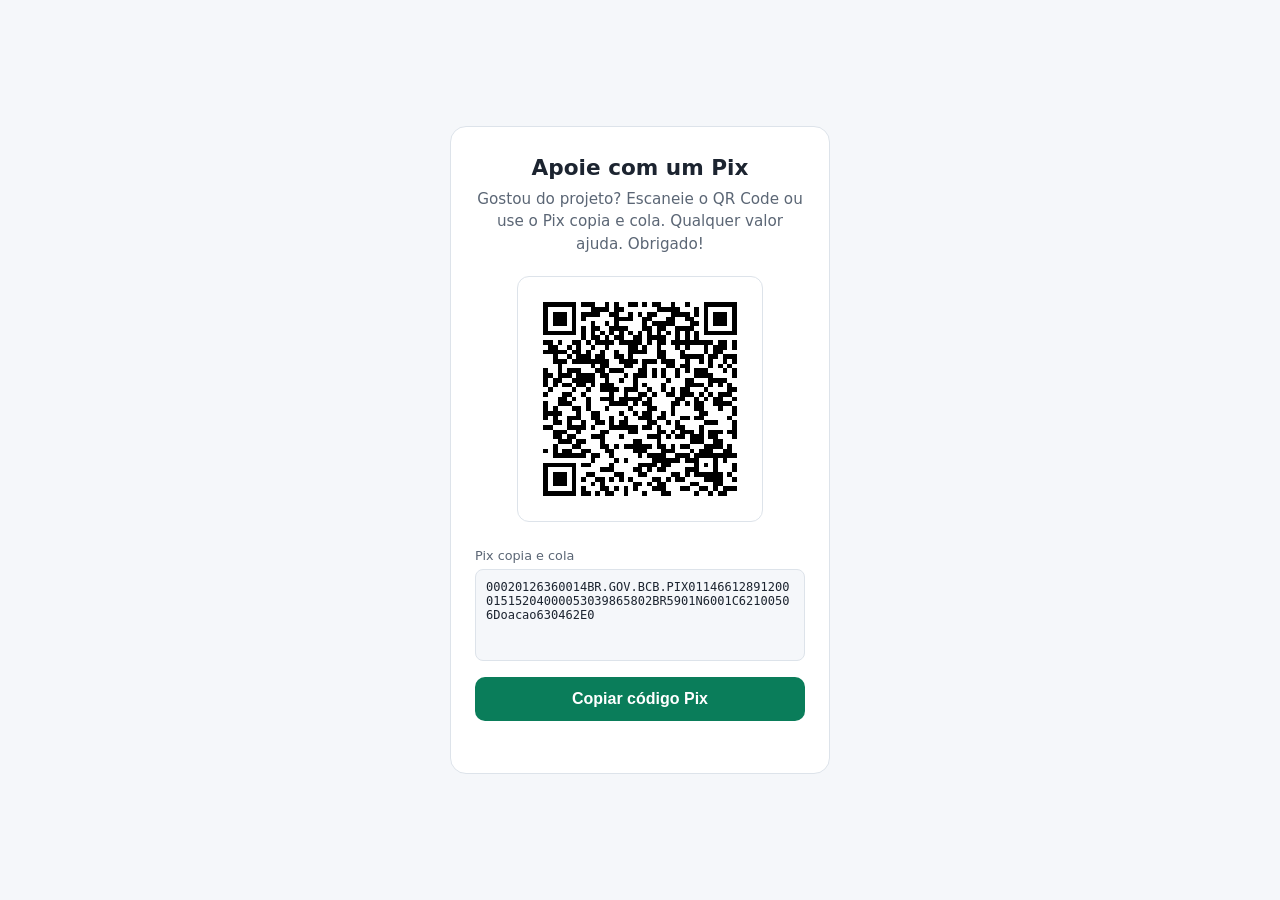
<file: donate.html>
<!DOCTYPE html>
<html lang="pt-BR">
<head>
<meta charset="UTF-8">
<meta name="viewport" content="width=device-width, initial-scale=1">
<title>Apoie com um Pix</title>
<style>
  :root { --bg:#f5f7fa; --card:#fff; --text:#1c2430; --muted:#5b6675; --accent:#0a7d5a; --border:#dde3ea; color-scheme: light dark; }
  @media (prefers-color-scheme: dark) {
    :root { --bg:#12161c; --card:#1b212a; --text:#e8edf3; --muted:#9aa5b4; --accent:#2fc08f; --border:#2c3440; }
  }
  * { box-sizing: border-box; }
  body { margin:0; min-height:100vh; display:flex; align-items:center; justify-content:center; padding:20px;
         background:var(--bg); color:var(--text); font-family:system-ui,-apple-system,"Segoe UI",Roboto,sans-serif; }
  .card { width:100%; max-width:380px; background:var(--card); border:1px solid var(--border); border-radius:16px; padding:28px 24px; text-align:center; }
  h1 { font-size:1.35rem; margin:0 0 8px; }
  p { color:var(--muted); font-size:.95rem; line-height:1.5; margin:0 0 20px; }
  .qr { background:#fff; padding:12px; border-radius:12px; display:inline-block; border:1px solid var(--border); }
  .qr img { display:block; width:220px; height:220px; image-rendering:pixelated; }
  .label { font-size:.8rem; color:var(--muted); margin:22px 0 6px; text-align:left; }
  .code { width:100%; padding:10px; font-family:ui-monospace,Menlo,Consolas,monospace; font-size:.75rem; color:var(--text);
          background:var(--bg); border:1px solid var(--border); border-radius:8px; resize:none; height:92px; word-break:break-all; }
  button { margin-top:12px; width:100%; padding:13px; font-size:1rem; font-weight:600; color:#fff; background:var(--accent);
           border:0; border-radius:10px; cursor:pointer; }
  button:active { transform:scale(.98); }
  .ok { min-height:1.2em; margin-top:8px; font-size:.85rem; color:var(--accent); }
</style>
</head>
<body>
  <main class="card">
    <h1>Apoie com um Pix</h1>
    <p>Gostou do projeto? Escaneie o QR Code ou use o Pix copia e cola. Qualquer valor ajuda. Obrigado!</p>
    <div class="qr"><img src="[data-uri]" alt="QR Code Pix"></div>
    <div class="label">Pix copia e cola</div>
    <textarea class="code" id="pix" readonly>00020126360014BR.GOV.BCB.PIX0114661289120001515204000053039865802BR5901N6001C62100506Doacao630462E0</textarea>
    <button type="button" id="copiar">Copiar código Pix</button>
    <div class="ok" id="msg" aria-live="polite"></div>
  </main>
<script>
  var btn = document.getElementById('copiar'), box = document.getElementById('pix'), msg = document.getElementById('msg');
  btn.addEventListener('click', function () {
    function ok() { msg.textContent = 'Código copiado!'; setTimeout(function(){ msg.textContent=''; }, 2500); }
    if (navigator.clipboard && window.isSecureContext) {
      navigator.clipboard.writeText(box.value).then(ok, fallback);
    } else { fallback(); }
    function fallback() { box.select(); try { document.execCommand('copy'); ok(); } catch(e) { msg.textContent = 'Selecione e copie manualmente.'; } }
  });
</script>
</body>
</html>
</file>
